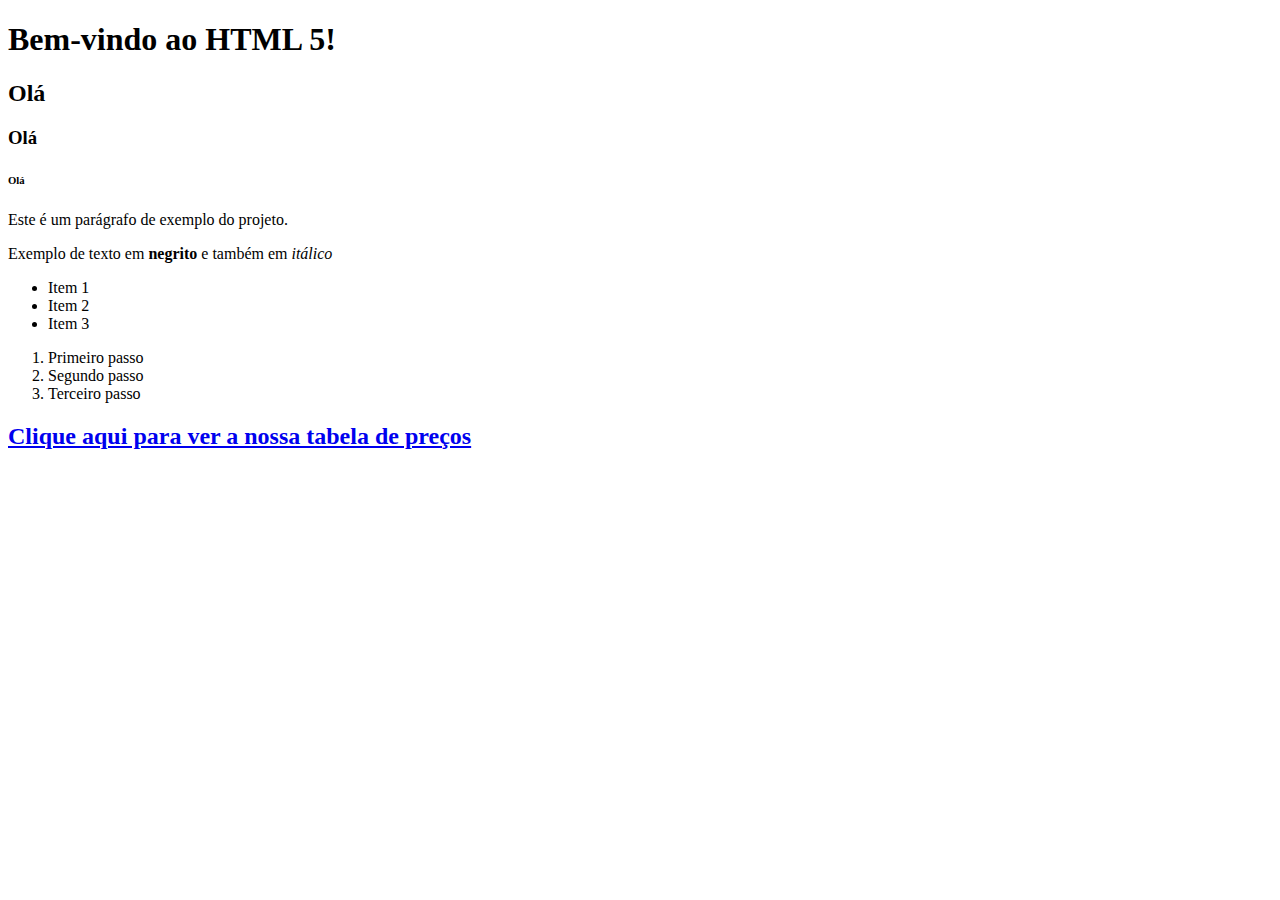
<file: index.html>
<!DOCTYPE html>
<html lang="pt-BR">
    <head>
        <meta charset="UTF-8">
        <meta name="viewport" content="width=device-width, initial-scale=1.0">
        <title>Document</title>
    </head>
    <body>
        <h1>Bem-vindo ao HTML 5!</h1>
        <h2>Olá</h2>
        <h3>Olá</h3>
        <h6>Olá</h6>
        <p>Este é um parágrafo de exemplo do projeto.</p>
        <p>Exemplo de texto em <strong>negrito</strong> e também em <em>itálico</em></p>
        <!-- Lista não ordenada -->
        <ul>
            <li>Item 1</li>
            <li>Item 2</li>
            <li>Item 3</li>
        </ul>
        <!-- Lista ordenada -->
         <ol>
            <li>Primeiro passo</li>
            <li>Segundo passo</li>
            <li>Terceiro passo</li>
         </ol>
        <h2><a href="tabela.html">Clique aqui para ver a nossa tabela de preços</a></h2>
    </body>
</html>
</file>
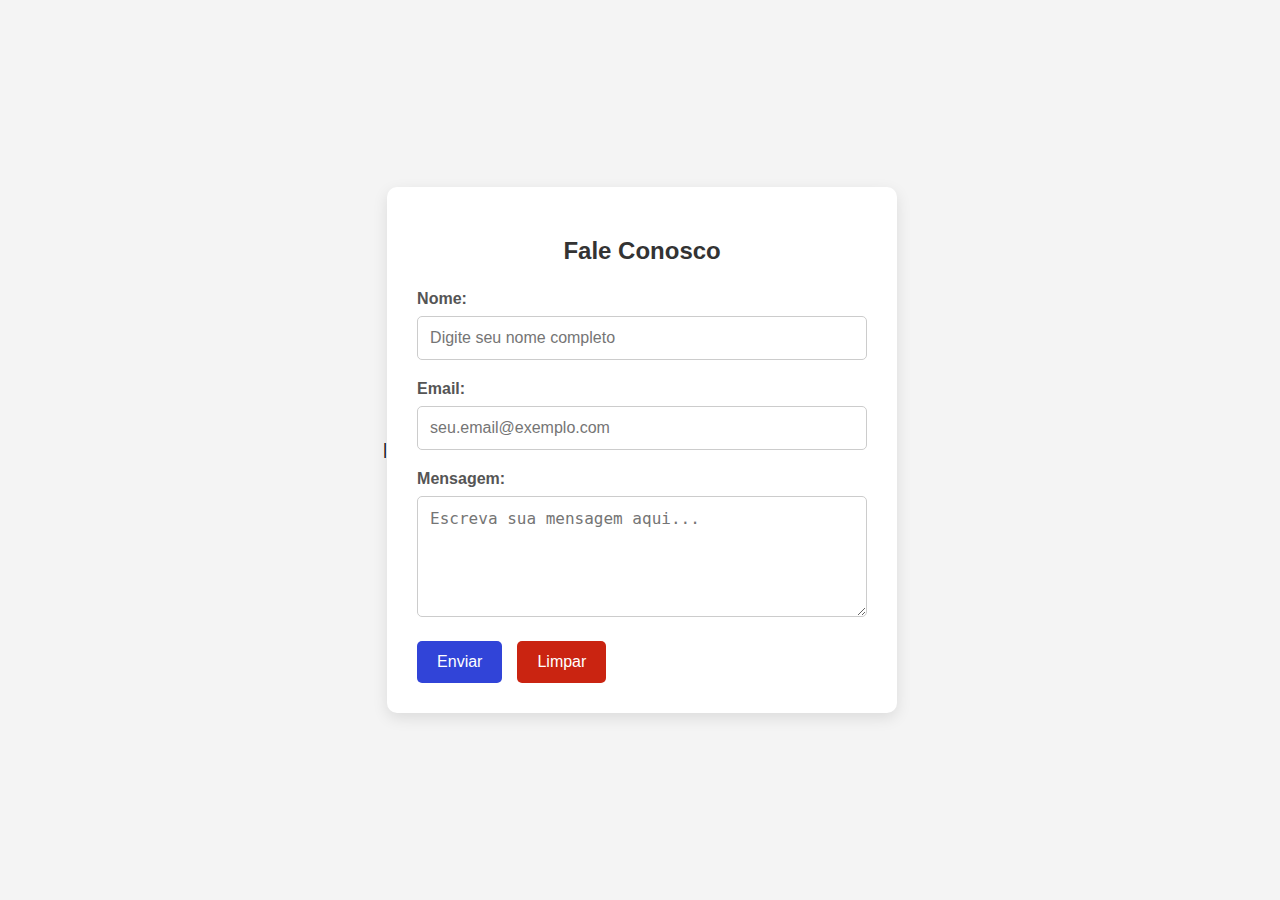
<file: HTML_BotoeseFormularios/index.html>
<!DOCTYPE html>
<html lang="pt-BR">
<head>
    <meta charset="UTF-8">
    <meta name="viewport" content="width=device-width, initial-scale=1.0">
    <title>Exemplo de Botões e Formulários</title>
    <link rel="stylesheet" href="style.css">
</head>
<body>
    |<div class="form-container">
        <h2>Fale Conosco </h2>
    <form action="#">
        <div class="form-group">
            <label for="nome">Nome:</label>
            <input type="text" id="nome" name="nome" placeholder="Digite seu nome completo" required>
        </div>
    <div class="form-group">
        <label for="email">Email:</label>
        <input type="email" id="email" name="email" placeholder="seu.email@exemplo.com" required>
    </div>
    <div class="form-group">
        <label for="mensagem">Mensagem:</label>
        <textarea id="mensagem" name="mensagem" rows="5" placeholder="Escreva sua mensagem aqui..." required></textarea>
    </div>
    <div class="button-group">
        <button type="submit" class="btn btn-principal">Enviar</button>
    <button type="reset" class="btn btn-secundario">Limpar</button>
    </div>
</form>
    </div>
</body>
</html>
</file>
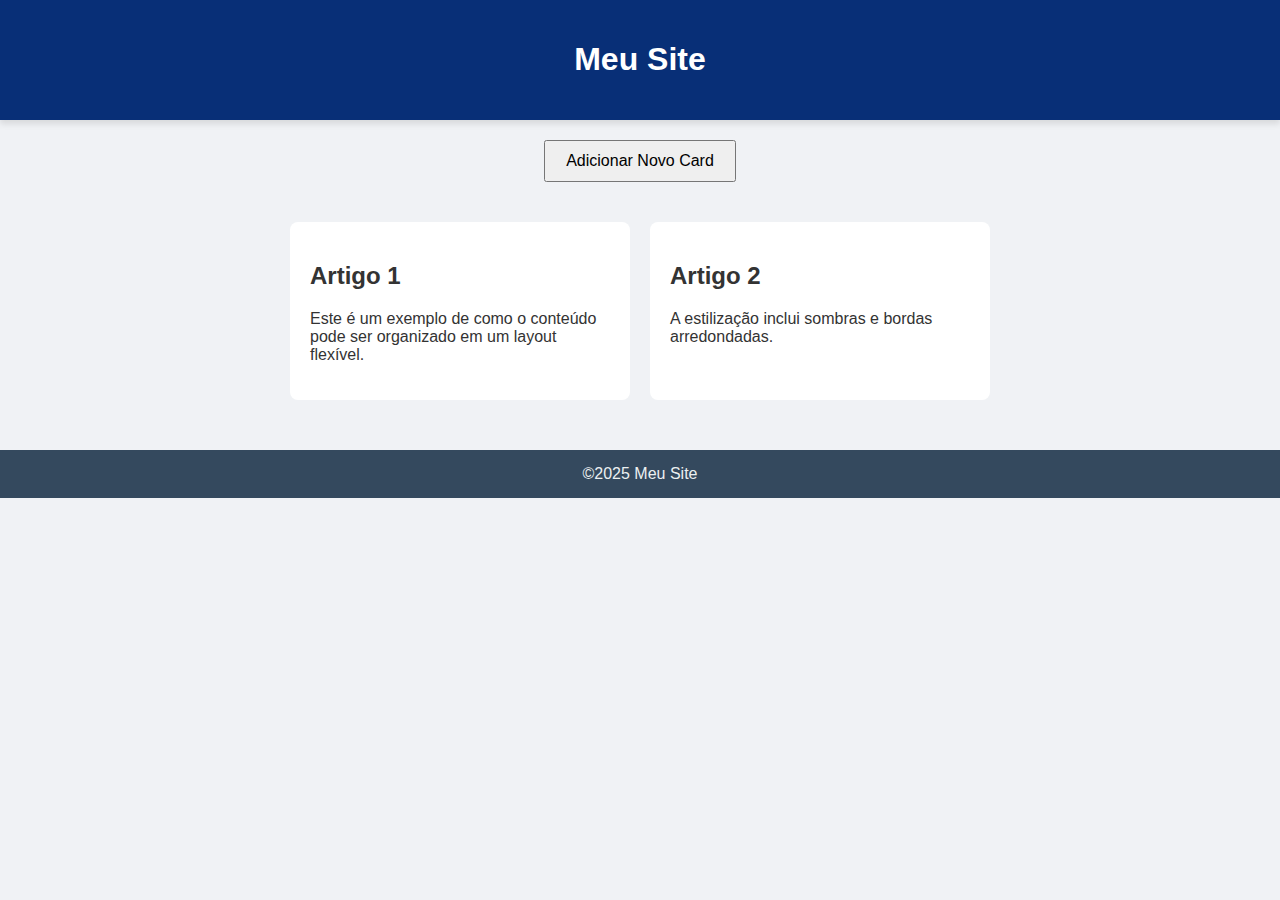
<file: HTML_CSS/index.html>
<!DOCTYPE html>
<html lang="pt-BR">

    <head>
        <meta charset="UTF-8">
        <meta name="viewport" content="width=device-width, initial-scale=1.0">
        <title>Exemplo de Estilização e Layout</title>
        <link rel="stylesheet" href="styles.css">
    </head>

    <body>
        <header class="cabecalho">
            <h1>Meu Site</h1>
        </header>
    
        <div style="text-align: center; padding: 20px;">
            <button id="btn-adicionar-cartao" style="padding: 10px 20px; font-size: 16px; cursor: pointer;">
                Adicionar Novo Card
            </button>
        </div>

        <main class="container-principal">
            <article class="cartao">
                <h2>Artigo 1</h2>
                <p>Este é um exemplo de como o conteúdo pode ser organizado em um layout flexível.</p>
            </article>

            <article class="cartao">
                <h2>Artigo 2</h2>
                <p>A estilização inclui sombras e bordas arredondadas.</p>
            </article>
        </main>

        <footer class="rodape">
            ©2025 Meu Site
        </footer>

        <script src="script.js" defer></script>
    </body>

</html>
</file>
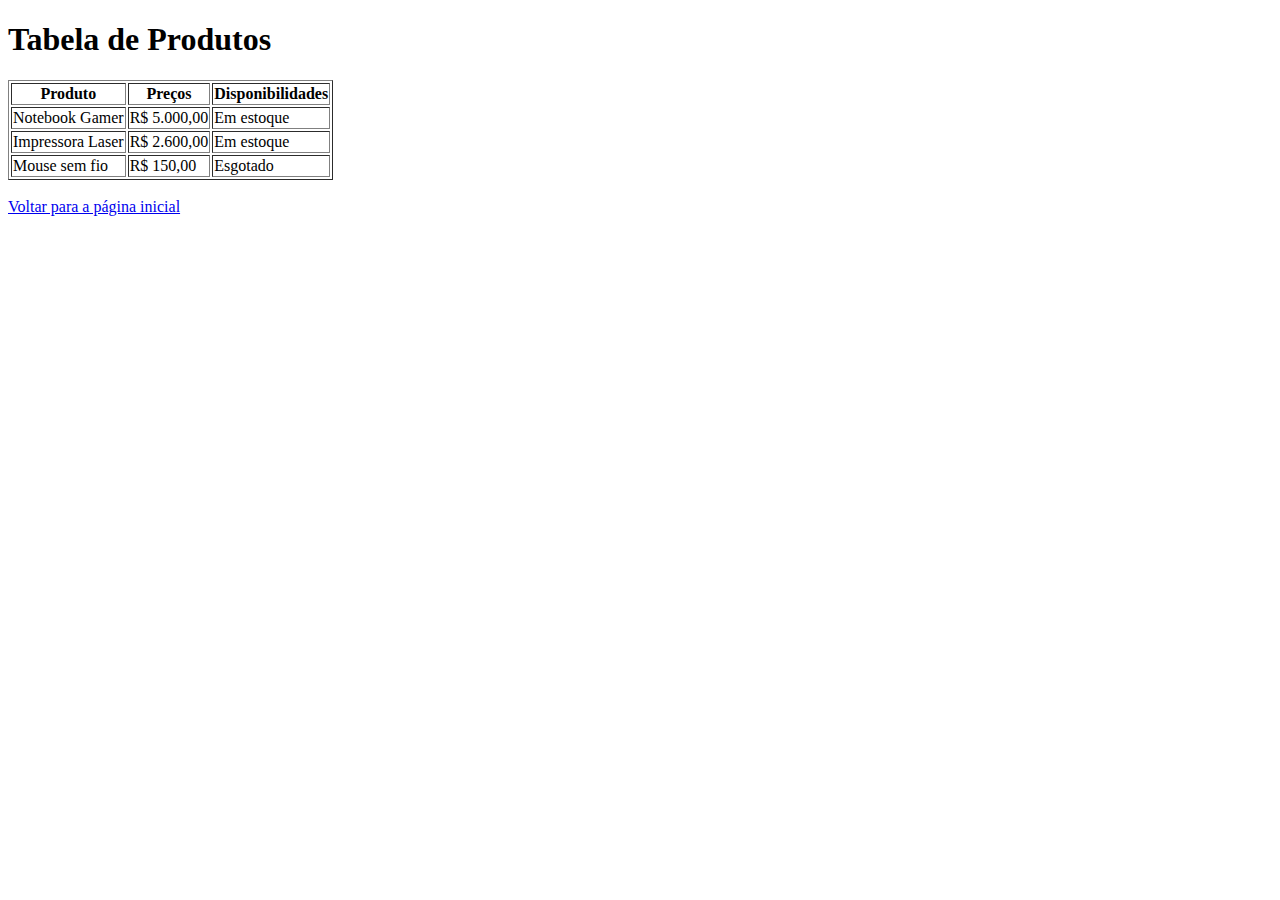
<file: tabela.html>
<!DOCTYPE html>
<html lang="pt-BR">
<head>
    <meta charset="UTF-8">
    <meta name="viewport" content="width=device-width, initial-scale=1.0">
    <title>Tabela</title>
</head>
<body>
    <h1>Tabela de Produtos</h1>
        <table border="1">
            <tr>
                <th>Produto</th>
                <th>Preços</th>
                <th>Disponibilidades</th>
            </tr>
            <tr>
                <td>Notebook Gamer</td>
                <td>R$ 5.000,00</td>
                <td>Em estoque</td>
            </tr>
            <tr>
                <td>Impressora Laser</td>
                <td>R$ 2.600,00</td>
                <td>Em estoque</td>
            </tr>
            <tr>
                <td>Mouse sem fio</td>
                <td>R$ 150,00</td>
                <td>Esgotado</td>
            </tr>
        </table>
    <br><a href="index.html">Voltar para a página inicial</a>
</body>
</html>
</file>
<file: HTML_BotoeseFormularios/style.css>
body{
    font-family: 'Helvetica Neue', Arial, sans-serif;
    background-color: #f4f4f4;
    display:flex;
    justify-content: center;
    align-items: center;
    height: 100vh;
    margin:0;
}
.form-container{
    background-color: white;
    padding: 30px;
    border-radius: 10px;
    box-shadow: 0 5px 15px rgba(0,0,0,0.1);
    width: 100%;
    max-width: 450px;
}
h2{
    text-align: center;
    margin-bottom: 25px;
    color: #333;
}
.form-group{
    margin-bottom: 20px;
}
.form-group label{
    display: block;
    margin-bottom: 8px;
    color: #555;
    font-weight: bold;
}
.form-group input,
.form-group textarea{
    width: 100%;
    padding: 12px;
    border: 1px solid #ccc;
    border-radius: 5px;
    font-size: 16px;
    box-sizing: border-box;
 
    transition: border-color 0.3s ease;
}
.form-group input:focus,
.form-group textarea:focus{
    border-color: #c9cccf;
    outline: none;
}
.btn{
    padding: 12px 20px;
    border: none;
    border-radius: 5px;
    font-size: 16px;
    cursor: pointer;
    transition: background-color 0.3s ease, transform 0.2s;
}
.btn:hover{
    transform: scale(1.05);
}
.btn-principal{
    background-color: #3144d8;
    color: white;
 
}
.btn-principal:hover{
    background-color: #0277c5;
}
.btn-secundario{
    background-color: #ca2411;
    color: white;
}
.btn-secundario:hover{
    background-color: #dd4535;
}
.button-group{
    display: flex;
    gap: 15px;
}
</file>
<file: HTML_CSS/styles.css>
body{
    font-family: Arial, sans-serif;
    margin: 0;
    background-color: #f0f2f5;
    color: #333;
}

.cabecalho{
    background-color: #082f77;
    color: white;
    padding: 20px 0;
    text-align: center;
    box-shadow: 0 4px 6px rgba(0, 0, 0, 0.1);
}

.container-principal{
    display: flex;
    justify-content: center;
    flex-wrap: wrap;
    gap: 20px;
    padding: 20px;
}

.cartao{
    background-color: white;
    border-radius: 8px;
    box-shadow: 0 2px 4 rgba(0,0,0,0.1);
    width: 300px;
    padding: 20px;
    transition: transform 0.3s;
}

.cartao:hover{
    transform: translateY(-5px);
}

.rodape{
    text-align: center;
    padding: 15px;
    margin-top: 30px;
    background-color: #34495e;
    color: #ecf0f1;
}
</file>
